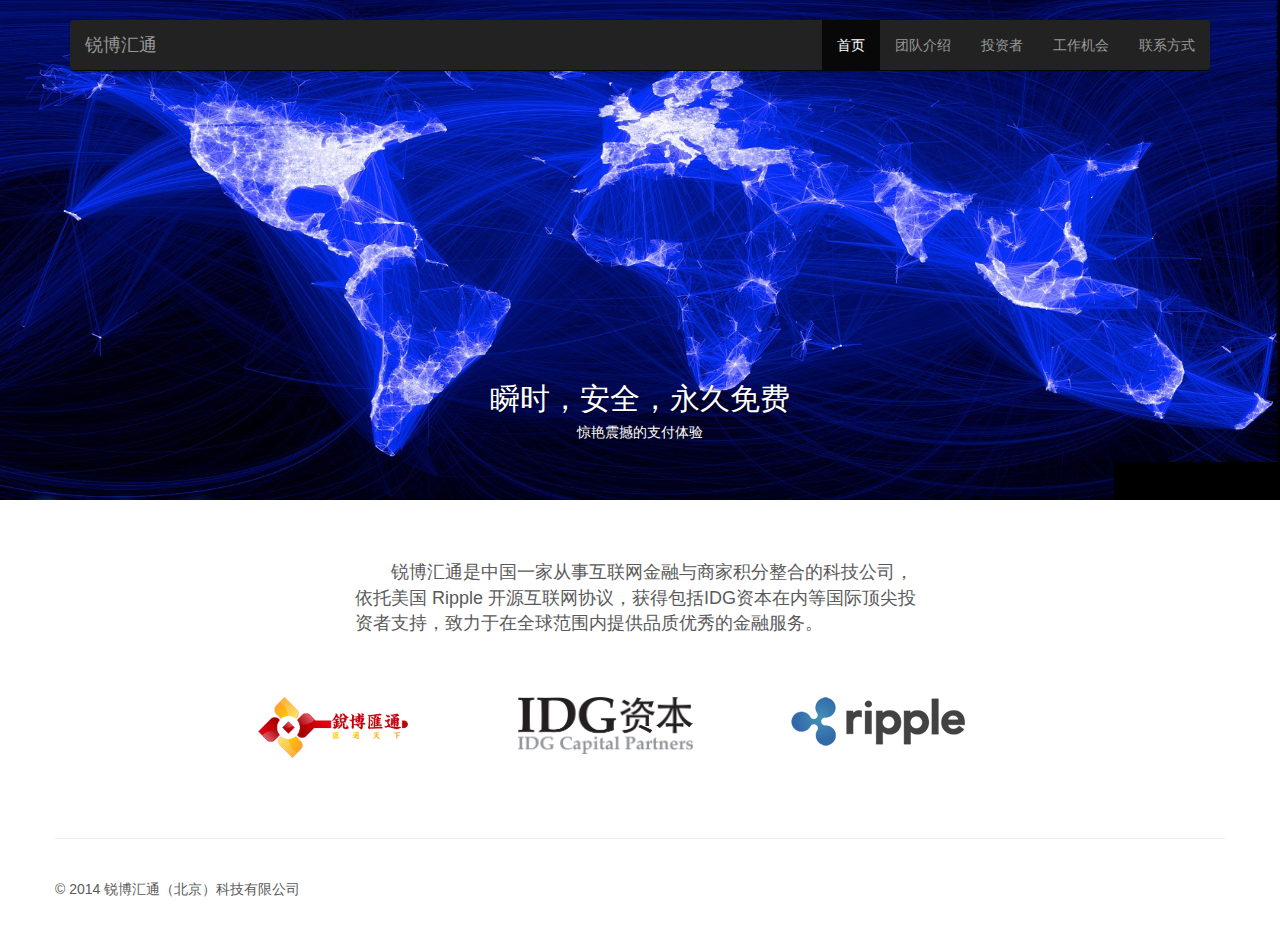
<file: index.html>
<!DOCTYPE html>
<html lang="en">
<head>
  <meta charset="utf-8">
  <meta http-equiv="X-UA-Compatible" content="IE=edge">
  <meta name="viewport" content="width=device-width, initial-scale=1">
  <meta name="description" content="">
  <meta name="author" content="">
  <link rel="shortcut icon" href="../../assets/ico/favicon.ico">

  <title>锐博汇通（北京）科技有限公司</title>

  <!-- Bootstrap core CSS -->
  <link href="css/base.css" rel="stylesheet">
  <!-- <link href="less/custom-bootstrap.less" rel="stylesheet/less"> -->
</head>

<!-- NAVBAR
  ================================================== -->
  <body>
    <div class="navbar-wrapper">
      <div class="container">

        <div class="navbar navbar-inverse navbar-static-top" role="navigation">
          <div class="container">
            <div class="navbar-header">
              <button type="button" class="navbar-toggle" data-toggle="collapse" data-target=".navbar-collapse">
                <span class="sr-only">Toggle navigation</span>
                <span class="icon-bar"></span>
                <span class="icon-bar"></span>
                <span class="icon-bar"></span>
              </button>
              <a class="navbar-brand" href="#">锐博汇通</a>
            </div>
            <div class="navbar-collapse collapse">
              <ul class="nav navbar-nav navbar-right" style="margin-right: 15px;">
                    <li class="active"><a href="#">首页</a></li>
                    <li><a href="team.html">团队介绍</a></li>
                    <li><a href="vc.html">投资者</a></li>
                    <li><a href="jobs.html">工作机会</a></li>
                    <li><a href="contact.html">联系方式</a></li>
                  </ul>
            </div>
          </div>
        </div>

      </div>
    </div>


    <!-- Carousel
    ================================================== -->
    <div id="myCarousel" class="carousel slide" data-ride="carousel">
      <!-- Indicators -->
      <!-- <ol class="carousel-indicators">
        <li data-target="#myCarousel" data-slide-to="0" class="active"></li>
        <li data-target="#myCarousel" data-slide-to="1"></li>
        <li data-target="#myCarousel" data-slide-to="2"></li>
      </ol> -->
      <div class="carousel-inner">
        <!-- <div class="item active">
          <img src="img/Ducks%20on%20a%20Misty%20Pond.jpg" alt="First slide">
          <div class="container">
            <div class="carousel-caption">
              <h1>标题一</h1>
              <p>the quick brown fox jumps over the lazy dog</p>
            </div>
          </div>
        </div> -->


        <div class="item active">
          <img src="img/transfer.jpg" alt="Second slide">
          <div class="container">
            <div class="carousel-caption">
              <h2>瞬时，安全，永久免费</h2>
              <h5>惊艳震撼的支付体验</h5>
              
              <!-- <p><a class="btn btn-lg btn-default" href="#" role="button">Learn more</a></p> -->
            </div>
          </div>
        </div>

        <!-- <div class="item">
          <img src="img/Lake.jpg" alt="Third slide">
          <div class="container">
            <div class="carousel-caption">
              <h1>标题三</h1>
              <p>the quick brown fox jumps over the lazy dog</p>
              <p><a class="btn btn-lg btn-default" href="#" role="button">Browse</a></p>
            </div>
          </div>
        </div>
         -->
      </div>

      <!-- <a class="left carousel-control" href="#myCarousel" data-slide="prev"><span class="glyphicon glyphicon-chevron-left"></span></a>
      <a class="right carousel-control" href="#myCarousel" data-slide="next"><span class="glyphicon glyphicon-chevron-right"></span></a> -->
    </div><!-- /.carousel -->



    <!-- Marketing messaging and featurettes
    ================================================== -->
    <!-- Wrap the rest of the page in another container to center all the content. -->

    <div class="container marketing">
      <!-- START THE FEATURETTES -->


      <div class="row" style="margin-bottom: 50px;">
        <div class="col-lg-6 col-lg-offset-3">
<!--           <h2>公司简介</h2> -->
          <p style="text-align: left; text-indent: 2em; font-size: 18px;">锐博汇通是中国一家从事互联网金融与商家积分整合的科技公司，依托美国 Ripple 开源互联网协议，获得包括IDG资本在内等国际顶尖投资者支持，致力于在全球范围内提供品质优秀的金融服务。</p>
        </div>
      </div>

      <div class="row" style="top:0; bottom:0; left:0; right:0; margin:auto; width:70%;">
        <div class="col-lg-3" style="top: -20px;">
          <img src="img/logo.png" class="img-responsive">
        </div>
        <div class="col-lg-3 col-lg-offset-1">
          <img src="img/idg.png" class="img-responsive">
        </div>
        <div class="col-lg-3 col-lg-offset-1">
          <img src="img/ripple.png" class="img-responsive">
        </div>
      </div>

      <hr class="featurette-divider">

      <!-- /END THE FEATURETTES -->

      <!-- FOOTER -->
      <footer>
        <p>&copy; 2014 锐博汇通（北京）科技有限公司</p>
      </footer>

    </div><!-- /.container -->


    <!-- Bootstrap core JavaScript
    ================================================== -->
    <!-- Placed at the end of the document so the pages load faster -->
    <script src="js/jquery-1.10.2.min.js"></script>
    <script src="bootstrap/js/bootstrap.js"></script>
    <!-- <script src="js/less-1.5.0.min.js" type="text/javascript"></script> -->
    <script src="js/docs.min.js"></script>
  </body>
</html>
</file>
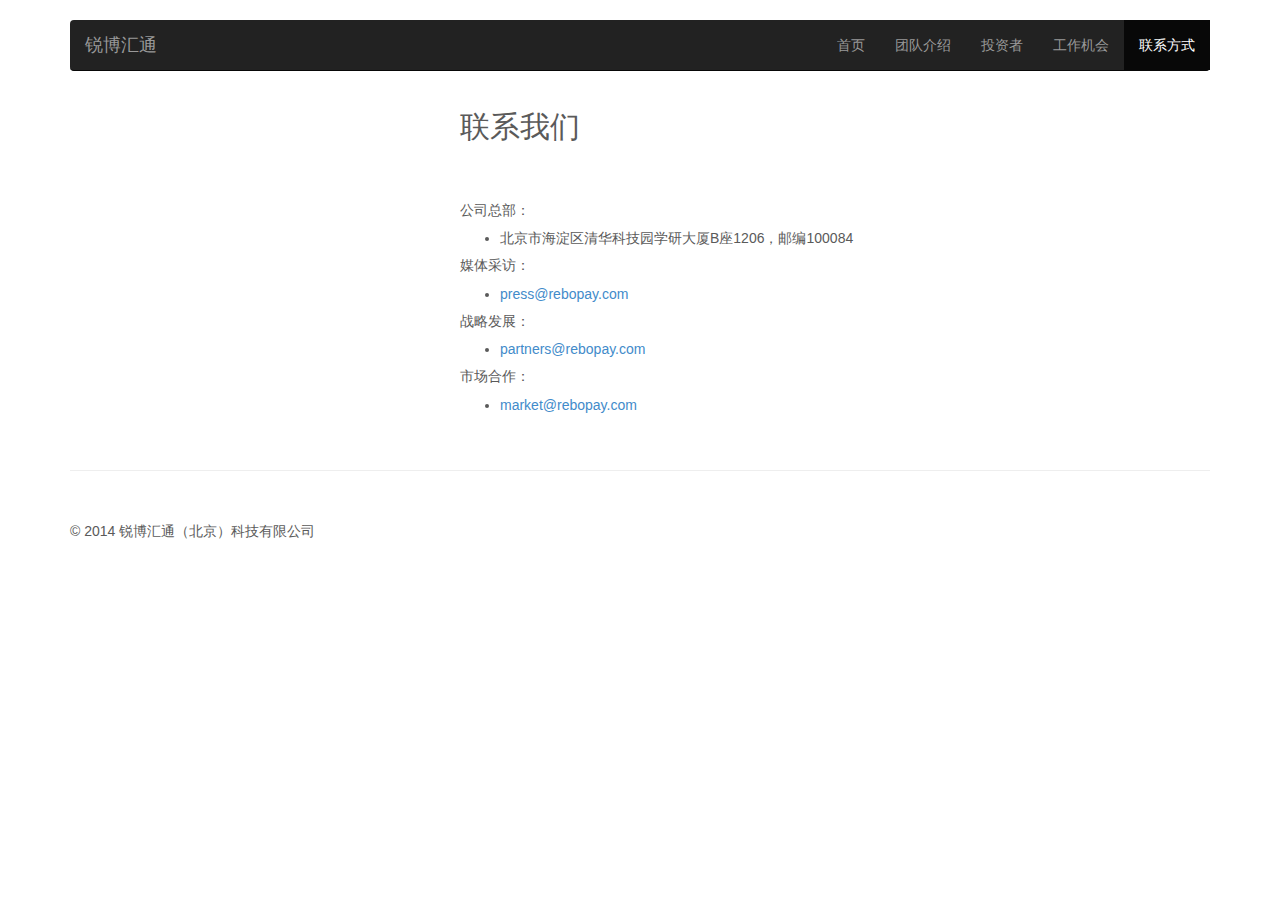
<file: contact.html>
<!DOCTYPE html>
  <html lang="en">
  <head>
    <meta charset="utf-8">
    <meta http-equiv="X-UA-Compatible" content="IE=edge">
    <meta name="viewport" content="width=device-width, initial-scale=1">
    <meta name="description" content="">
    <meta name="author" content="">
    <link rel="shortcut icon" href="../../assets/ico/favicon.ico">

    <title>锐博汇通（北京）科技有限公司</title>

    <!-- Custom styles for this template -->
    <link href="css/offcanvas.css" rel="stylesheet">
    <style>
      .name {
        margin-bottom: 15px;
      }

      .name span{
        font-size: 16px;
        font-weight: bold
      }
      .content-title {
        margin-bottom: 50px;
      }
    </style>
    <!-- Bootstrap core CSS -->
    <link href="css/base.css" rel="stylesheet">
    <!-- <link href="less/custom-bootstrap.less" rel="stylesheet/less"> -->
      </head>

      <body>
        <div class="navbar-wrapper">
          <div class="container">

            <div class="navbar navbar-inverse navbar-static-top" role="navigation">
              <div class="container">
                <div class="navbar-header">
                  <button type="button" class="navbar-toggle" data-toggle="collapse" data-target=".navbar-collapse">
                    <span class="sr-only">Toggle navigation</span>
                    <span class="icon-bar"></span>
                    <span class="icon-bar"></span>
                    <span class="icon-bar"></span>
                  </button>
                  <a class="navbar-brand" href="index.html">锐博汇通</a>
                </div>
                <div class="navbar-collapse collapse">
                  <ul class="nav navbar-nav navbar-right" style="margin-right: 15px;">
                    <li><a href="index.html">首页</a></li>
                    <li><a href="team.html">团队介绍</a></li>
                    <li><a href="vc.html">投资者</a></li>
                    <li><a href="jobs.html">工作机会</a></li>
                    <li class="active"><a href="#">联系方式</a></li>
                  </ul>
                </div>
              </div>
            </div>

          </div>
        </div>

        <div class="container">
          <div class="row row-offcanvas row-offcanvas-right">

            <div class="col-lg-4 sidebar-offcanvas">
              <div style="<!-- min-height:350px; --> background-image: url(img/slide.jpg)"></div>
            </div><!--/span-->

            <div class="col-lg-8">
              <h2 class="content-title">联系我们</h2>
              <div class="row" style="margin-bottom: 25px;">
                <div class="col-lg-12">
                  <h5>公司总部：</h5>
                  <ul>
                    <li>北京市海淀区清华科技园学研大厦B座1206，邮编100084</li>
                  </ul>

                  <h5>媒体采访：</h5>
                  <ul>
                    <li><a href="mailto:press@rebopay.com">press@rebopay.com</a></li>
                  </ul>
                  <h5>战略发展：</h5>
                  <ul>
                    <li><a href="mailto:partners@rebopay.com">partners@rebopay.com</a></li>
                  </ul>
                  <h5>市场合作：</h5>
                  <ul>
                    <li><a href="mailto:market@rebopay.com">market@rebopay.com</a></li>
                  </ul>
                </div>
              </div>

            </div><!--/span-->

          </div><!--/row-->

          <hr>

          <footer>
            <p>&copy; 2014 锐博汇通（北京）科技有限公司</p>
          </footer>

        </div><!--/.container-->



      <!-- Bootstrap core JavaScript
      ================================================== -->
      <!-- Placed at the end of the document so the pages load faster -->
      <script src="js/jquery-1.10.2.min.js"></script>
      <script src="bootstrap/js/bootstrap.js"></script>
      <script src="js/less-1.5.0.min.js" type="text/javascript"></script>
      <script src="js/docs.min.js"></script>
      <script>
        $(document).ready(function () {
          $('[data-toggle=offcanvas]').click(function () {
            $('.row-offcanvas').toggleClass('active')
          });
        });
      </script>
    </body>
    </html>
</file>
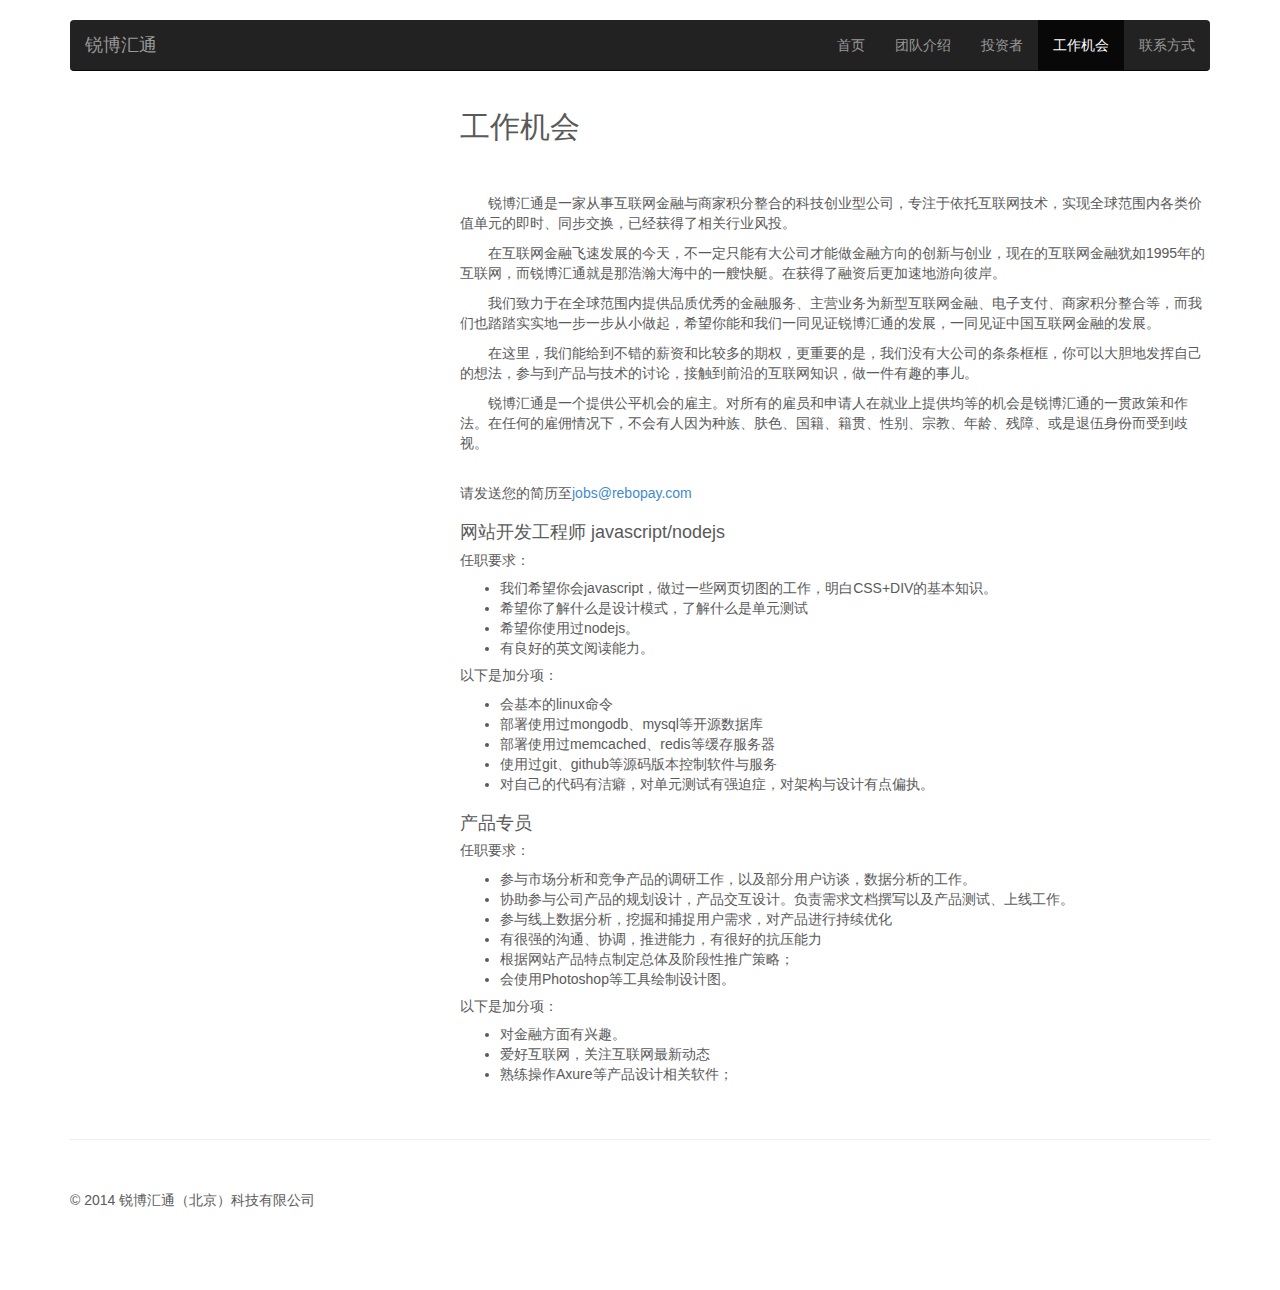
<file: jobs.html>
<!DOCTYPE html>
  <html lang="en">
  <head>
    <meta charset="utf-8">
    <meta http-equiv="X-UA-Compatible" content="IE=edge">
    <meta name="viewport" content="width=device-width, initial-scale=1">
    <meta name="description" content="">
    <meta name="author" content="">
    <link rel="shortcut icon" href="../../assets/ico/favicon.ico">

    <title>锐博汇通（北京）科技有限公司</title>

    <!-- Custom styles for this template -->
    <link href="css/offcanvas.css" rel="stylesheet">

    <style>
      .name {
        margin-bottom: 15px;
      }

      .name span{
        font-size: 16px;
        font-weight: bold
      }
      .content-title {
        margin-bottom: 50px;
      }
    </style>

    <!-- Bootstrap core CSS -->
    <link href="css/base.css" rel="stylesheet">
    <!-- <link href="less/custom-bootstrap.less" rel="stylesheet/less"> -->
  </head>

  <body>
    <div class="navbar-wrapper">
      <div class="container">
        <div class="navbar navbar-inverse navbar-static-top" role="navigation">
          <div class="container">
            <div class="navbar-header">
              <button type="button" class="navbar-toggle" data-toggle="collapse" data-target=".navbar-collapse">
                <span class="sr-only">Toggle navigation</span>
                <span class="icon-bar"></span>
                <span class="icon-bar"></span>
                <span class="icon-bar"></span>
              </button>
              <a class="navbar-brand" href="index.html">锐博汇通</a>
            </div>
            <div class="navbar-collapse collapse">
              <ul class="nav navbar-nav navbar-right" style="margin-right: 15px;">
                <li><a href="index.html">首页</a></li>
                <li><a href="team.html">团队介绍</a></li>
                <li><a href="vc.html">投资者</a></li>
                <li class="active"><a href="#">工作机会</a></li>
                <li><a href="contact.html">联系方式</a></li>
              </ul>
            </div>
          </div>
        </div>

      </div>
    </div>

    <div class="container">
      <div class="row row-offcanvas row-offcanvas-right">

        <div class="col-lg-4 sidebar-offcanvas">
          <div style="<!-- min-height:350px;  -->background-image: url(img/slide.jpg)"></div>
        </div><!--/span-->

        <div class="col-lg-8">            
          <h2 class="content-title">工作机会</h2>
          <p style="text-indent:2em;">锐博汇通是一家从事互联网金融与商家积分整合的科技创业型公司，专注于依托互联网技术，实现全球范围内各类价值单元的即时、同步交换，已经获得了相关行业风投。</p>
          <p style="text-indent:2em;">在互联网金融飞速发展的今天，不一定只能有大公司才能做金融方向的创新与创业，现在的互联网金融犹如1995年的互联网，而锐博汇通就是那浩瀚大海中的一艘快艇。在获得了融资后更加速地游向彼岸。</p>
          <p style="text-indent:2em;">我们致力于在全球范围内提供品质优秀的金融服务、主营业务为新型互联网金融、电子支付、商家积分整合等，而我们也踏踏实实地一步一步从小做起，希望你能和我们一同见证锐博汇通的发展，一同见证中国互联网金融的发展。</p>

          <p style="text-indent:2em;">在这里，我们能给到不错的薪资和比较多的期权，更重要的是，我们没有大公司的条条框框，你可以大胆地发挥自己的想法，参与到产品与技术的讨论，接触到前沿的互联网知识，做一件有趣的事儿。</p>
          <p style="text-indent:2em;">锐博汇通是一个提供公平机会的雇主。对所有的雇员和申请人在就业上提供均等的机会是锐博汇通的一贯政策和作法。在任何的雇佣情况下，不会有人因为种族、肤色、国籍、籍贯、性别、宗教、年龄、残障、或是退伍身份而受到歧视。</p>
          <br>
          <p>请发送您的简历至<a href="mailto:jobs@rebopay.com">jobs@rebopay.com</a></p>
          <div class="row" style="margin-bottom: 25px;">

            <div class="col-lg-12">
              <h4>网站开发工程师 javascript/nodejs</h4>
              <h5>任职要求：</h5>
              <ul>
                <li>我们希望你会javascript，做过一些网页切图的工作，明白CSS+DIV的基本知识。</li>
                <li>希望你了解什么是设计模式，了解什么是单元测试</li>
                <li>希望你使用过nodejs。</li>
                <li>有良好的英文阅读能力。</li>
              </ul>
              <h5>以下是加分项：</h5>
              <ul>
                <li>会基本的linux命令</li>
                <li>部署使用过mongodb、mysql等开源数据库</li>
                <li>部署使用过memcached、redis等缓存服务器</li>
                <li>使用过git、github等源码版本控制软件与服务</li>
                <li>对自己的代码有洁癖，对单元测试有强迫症，对架构与设计有点偏执。</li>
              </ul>
            </div>

            <div class="col-lg-12">
              <h4>产品专员</h4>
              <h5>任职要求：</h5>
              <ul>
                <li>参与市场分析和竞争产品的调研工作，以及部分用户访谈，数据分析的工作。</li>
                <li>协助参与公司产品的规划设计，产品交互设计。负责需求文档撰写以及产品测试、上线工作。</li>
                <li>参与线上数据分析，挖掘和捕捉用户需求，对产品进行持续优化</li>
                <li>有很强的沟通、协调，推进能力，有很好的抗压能力</li>
                <li>根据网站产品特点制定总体及阶段性推广策略；</li>
                <li>会使用Photoshop等工具绘制设计图。</li>
              </ul>
              <h5>以下是加分项：</h5>
              <ul>
               <li>对金融方面有兴趣。</li>
                <li>爱好互联网，关注互联网最新动态</li>
                <li>熟练操作Axure等产品设计相关软件；</li>
              </ul>
            </div>
          </div>
          <h5 style="text-indent: 2em; line-height: 1.5em;">

          </h5>

        </div>
      </div>
      <hr>

      <footer>
        <p>&copy; 2014 锐博汇通（北京）科技有限公司</p>
      </footer>

    </div><!--/.container-->



      <!-- Bootstrap core JavaScript
      ================================================== -->
      <!-- Placed at the end of the document so the pages load faster -->
      <script src="js/jquery-1.10.2.min.js"></script>
      <script src="bootstrap/js/bootstrap.js"></script>
      <script src="js/less-1.5.0.min.js" type="text/javascript"></script>
      <script src="js/docs.min.js"></script>
      <script>
        $(document).ready(function () {
          $('[data-toggle=offcanvas]').click(function () {
            $('.row-offcanvas').toggleClass('active')
          });
        });
      </script>
    </body>
    </html>
</file>
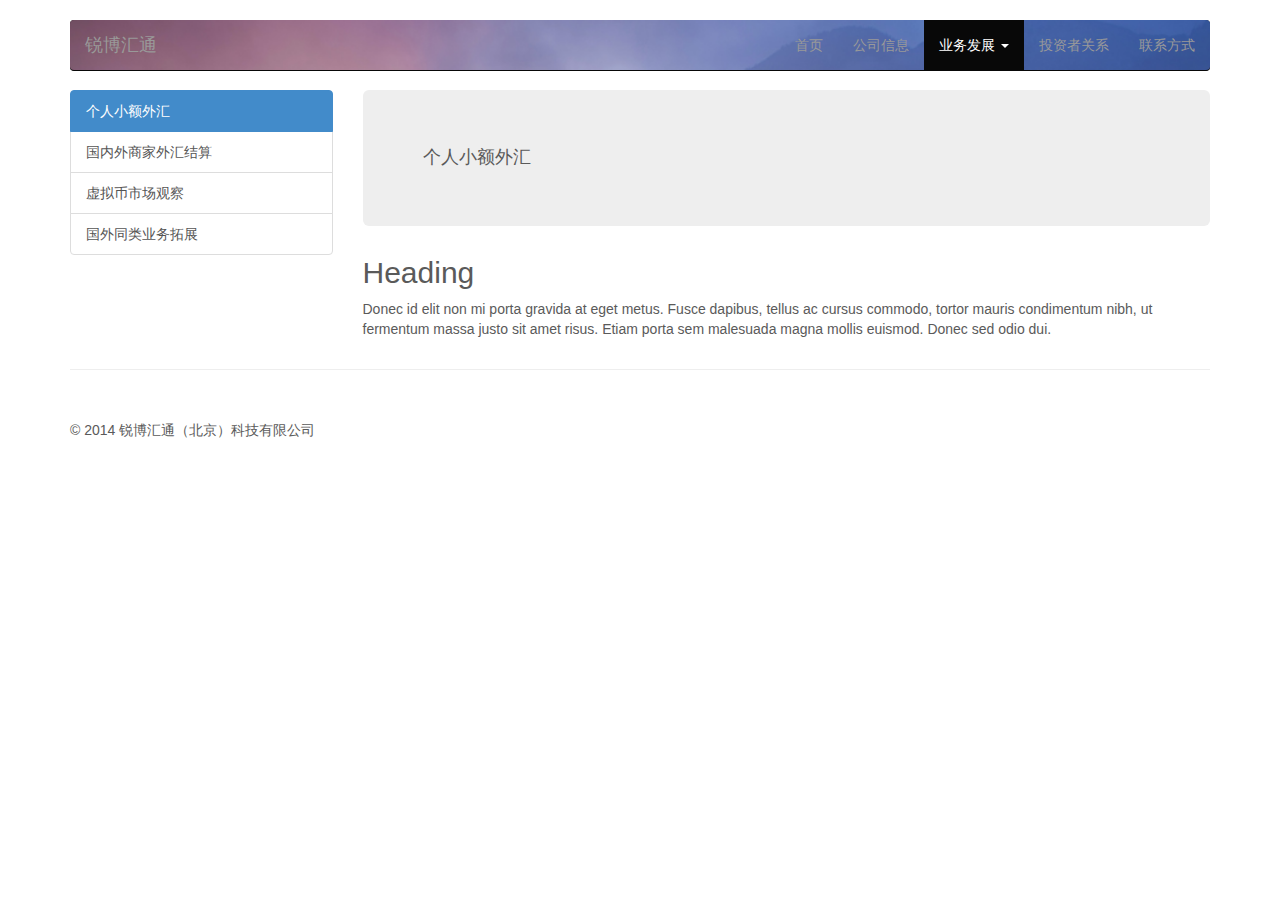
<file: single.html>
<!DOCTYPE html>
<html lang="en">
  <head>
    <meta charset="utf-8">
    <meta http-equiv="X-UA-Compatible" content="IE=edge">
    <meta name="viewport" content="width=device-width, initial-scale=1">
    <meta name="description" content="">
    <meta name="author" content="">
    <link rel="shortcut icon" href="../../assets/ico/favicon.ico">

    <title>Off Canvas Template for Bootstrap</title>

    <!-- Custom styles for this template -->
    <link href="css/offcanvas.css" rel="stylesheet">

    <!-- Just for debugging purposes. Don't actually copy this line! -->
    <!--[if lt IE 9]><script src="../../assets/js/ie8-responsive-file-warning.js"></script><![endif]-->

    <!-- HTML5 shim and Respond.js IE8 support of HTML5 elements and media queries -->
    <!--[if lt IE 9]>
      <script src="https://oss.maxcdn.com/libs/html5shiv/3.7.0/html5shiv.js"></script>
      <script src="https://oss.maxcdn.com/libs/respond.js/1.4.2/respond.min.js"></script>
    <![endif]-->
    <link href="less/custom-bootstrap.less" rel="stylesheet/less">
  </head>

  <body>
    <div class="navbar-wrapper">
      <div class="container">

        <div class="navbar navbar-inverse navbar-static-top" role="navigation" style="background-image: url(img/Lake.jpg);background-size: cover;">
          <div class="container">
            <div class="navbar-header">
              <button type="button" class="navbar-toggle" data-toggle="collapse" data-target=".navbar-collapse">
                <span class="sr-only">Toggle navigation</span>
                <span class="icon-bar"></span>
                <span class="icon-bar"></span>
                <span class="icon-bar"></span>
              </button>
              <a class="navbar-brand" href="#">锐博汇通</a>
            </div>
            <div class="navbar-collapse collapse">
              <ul class="nav navbar-nav navbar-right" style="margin-right: 15px;">
                <li><a href="#">首页</a></li>
                <li><a href="#about">公司信息</a></li>
                <li class="dropdown active">
                  <a href="#" class="dropdown-toggle" data-toggle="dropdown">业务发展 <b class="caret"></b></a>
                  <ul class="dropdown-menu">
                    <li><a href="#">个人小额外汇</a></li>
                    <li><a href="#">国内外商家外汇结算</a></li>
                    <li><a href="#">虚拟币市场观察</a></li>
                    <li class="divider"></li>
                    <li class="dropdown-header">技术支持</li>
                    <li><a href="#">国外同类业务拓展</a></li>
                  </ul>
                </li>
                <li><a href="#vc">投资者关系</a></li>
                <li><a href="#contact">联系方式</a></li>
              </ul>
            </div>
          </div>
        </div>

      </div>
    </div>

    <div class="container">

      <div class="row row-offcanvas row-offcanvas-right">
        <div class="col-xs-6 col-sm-3 sidebar-offcanvas" id="sidebar" role="navigation">
          <div class="list-group">
            <a href="#" class="list-group-item active">个人小额外汇</a>
            <a href="#" class="list-group-item">国内外商家外汇结算</a>
            <a href="#" class="list-group-item">虚拟币市场观察</a>
            <a href="#" class="list-group-item">国外同类业务拓展</a>
          </div>
        </div><!--/span-->

        <div class="col-xs-12 col-sm-9">
          <p class="pull-right visible-xs">
            <button type="button" class="btn btn-primary btn-xs" data-toggle="offcanvas">Toggle nav</button>
          </p>
          <div class="jumbotron">
            <h4>个人小额外汇</h4>
          </div>


              <h2>Heading</h2>
              <p>Donec id elit non mi porta gravida at eget metus. Fusce dapibus, tellus ac cursus commodo, tortor mauris condimentum nibh, ut fermentum massa justo sit amet risus. Etiam porta sem malesuada magna mollis euismod. Donec sed odio dui. </p>


        </div><!--/span-->


      </div><!--/row-->

      <hr>

      <footer>
        <p>&copy; 2014 锐博汇通（北京）科技有限公司</p>
      </footer>

    </div><!--/.container-->



    <!-- Bootstrap core JavaScript
    ================================================== -->
    <!-- Placed at the end of the document so the pages load faster -->
    <script src="js/jquery-1.10.2.min.js"></script>
    <script src="bootstrap/js/bootstrap.js"></script>
    <script src="js/less-1.5.0.min.js" type="text/javascript"></script>
    <script src="js/docs.min.js"></script>
    <script>
      $(document).ready(function () {
        $('[data-toggle=offcanvas]').click(function () {
          $('.row-offcanvas').toggleClass('active')
        });
      });
    </script>
  </body>
</html>
</file>
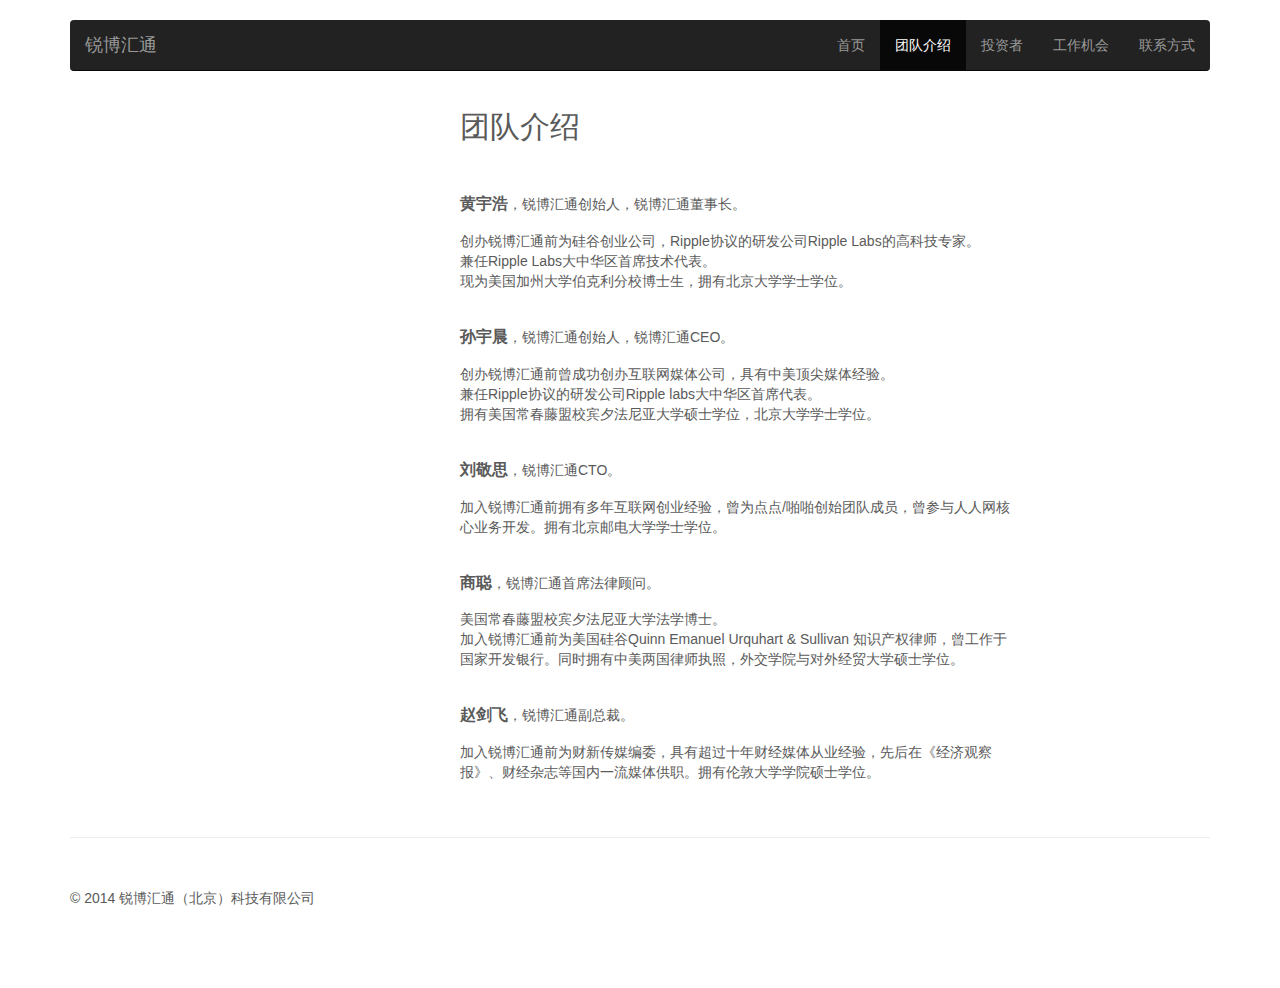
<file: team.html>
<!DOCTYPE html>
  <html lang="en">
  <head>
    <meta charset="utf-8">
    <meta http-equiv="X-UA-Compatible" content="IE=edge">
    <meta name="viewport" content="width=device-width, initial-scale=1">
    <meta name="description" content="">
    <meta name="author" content="">
    <link rel="shortcut icon" href="../../assets/ico/favicon.ico">

    <title>锐博汇通（北京）科技有限公司</title>

    <!-- Custom styles for this template -->
    <link href="css/offcanvas.css" rel="stylesheet">
    <style>
      .name {
        margin-bottom: 15px;
      }

      .name span{
        font-size: 16px;
        font-weight: bold
      }
      .content-title {
        margin-bottom: 50px;
      }
    </style>
    <!-- Bootstrap core CSS -->
    <link href="css/base.css" rel="stylesheet">
    <!-- <link href="less/custom-bootstrap.less" rel="stylesheet/less"> -->
      </head>

      <body>
        <div class="navbar-wrapper">
          <div class="container">

            <div class="navbar navbar-inverse navbar-static-top" role="navigation">
              <div class="container">
                <div class="navbar-header">
                  <button type="button" class="navbar-toggle" data-toggle="collapse" data-target=".navbar-collapse">
                    <span class="sr-only">Toggle navigation</span>
                    <span class="icon-bar"></span>
                    <span class="icon-bar"></span>
                    <span class="icon-bar"></span>
                  </button>
                  <a class="navbar-brand" href="index.html">锐博汇通</a>
                </div>
                <div class="navbar-collapse collapse">
                  <ul class="nav navbar-nav navbar-right" style="margin-right: 15px;">
                    <li><a href="index.html">首页</a></li>
                    <li class="active"><a href="#">团队介绍</a></li>
                    <li><a href="vc.html">投资者</a></li>
                    <li><a href="jobs.html">工作机会</a></li>
                    <li><a href="contact.html">联系方式</a></li>
                  </ul>
                </div>
              </div>
            </div>

          </div>
        </div>

        <div class="container">
          <div class="row row-offcanvas row-offcanvas-right">

            <div class="col-lg-4 sidebar-offcanvas">
              <div style="<!-- min-height:350px; --> background-image: url(img/slide.jpg)"></div>
            </div><!--/span-->

            <div class="col-lg-8">            
              <h2 class="content-title">团队介绍</h2>

              <div class="row" style="margin-bottom: 25px;">
                <!-- <div class="col-lg-2"><img class="img-responsive" src="img/yuchen.jpg"></img></div> -->
                <div class="col-lg-9">
                <p class="name"><span>黄宇浩</span>，锐博汇通创始人，锐博汇通董事长。</p>
                <p>创办锐博汇通前为硅谷创业公司，Ripple协议的研发公司Ripple Labs的高科技专家。<br>兼任Ripple Labs大中华区首席技术代表。<br>现为美国加州大学伯克利分校博士生，拥有北京大学学士学位。</p>
                </div>
              </div>
              

              <div class="row" style="margin-bottom: 25px;">
                <!-- <div class="col-lg-2"><img class="img-responsive" src="img/yuchen.jpg"></img></div> -->
                <div class="col-lg-9">
                <p class="name"><span>孙宇晨</span>，锐博汇通创始人，锐博汇通CEO。</p>
                <p>创办锐博汇通前曾成功创办互联网媒体公司，具有中美顶尖媒体经验。<br>兼任Ripple协议的研发公司Ripple labs大中华区首席代表。<br>拥有美国常春藤盟校宾夕法尼亚大学硕士学位，北京大学学士学位。</p></div>
              </div>

              <div class="row" style="margin-bottom: 25px;">
                <!-- <div class="col-lg-2"><img class="img-responsive" src="img/yuchen.jpg"></img></div> -->
                <div class="col-lg-9">
                <p class="name"><span>刘敬思</span>，锐博汇通CTO。</p>
                <p>加入锐博汇通前拥有多年互联网创业经验，曾为点点/啪啪创始团队成员，曾参与人人网核心业务开发。拥有北京邮电大学学士学位。</p></div>
              </div>
              
              <div class="row" style="margin-bottom: 25px;">
                <!-- <div class="col-lg-2"><img class="img-responsive" src="img/yuchen.jpg"></img></div> -->
                <div class="col-lg-9">
                <p class="name"><span>商聪</span>，锐博汇通首席法律顾问。</p>
                <p>美国常春藤盟校宾夕法尼亚大学法学博士。<br>加入锐博汇通前为美国硅谷Quinn Emanuel Urquhart & Sullivan 知识产权律师，曾工作于国家开发银行。同时拥有中美两国律师执照，外交学院与对外经贸大学硕士学位。</p></div>
              </div>

              <div class="row" style="margin-bottom: 25px;">
                <!-- <div class="col-lg-2"><img class="img-responsive" src="img/yuchen.jpg"></img></div> -->
                <div class="col-lg-9">
                <p class="name"><span>赵剑飞</span>，锐博汇通副总裁。</p>
                <p>加入锐博汇通前为财新传媒编委，具有超过十年财经媒体从业经验，先后在《经济观察报》、财经杂志等国内一流媒体供职。拥有伦敦大学学院硕士学位。</p>
                </div>
              </div>
              
            </div><!--/span-->

          </div><!--/row-->

          <hr>

          <footer>
            <p>&copy; 2014 锐博汇通（北京）科技有限公司</p>
          </footer>

        </div><!--/.container-->



      <!-- Bootstrap core JavaScript
      ================================================== -->
      <!-- Placed at the end of the document so the pages load faster -->
      <script src="js/jquery-1.10.2.min.js"></script>
      <script src="bootstrap/js/bootstrap.js"></script>
      <script src="js/less-1.5.0.min.js" type="text/javascript"></script>
      <script src="js/docs.min.js"></script>
      <script>
        $(document).ready(function () {
          $('[data-toggle=offcanvas]').click(function () {
            $('.row-offcanvas').toggleClass('active')
          });
        });
      </script>
    </body>
    </html>
</file>
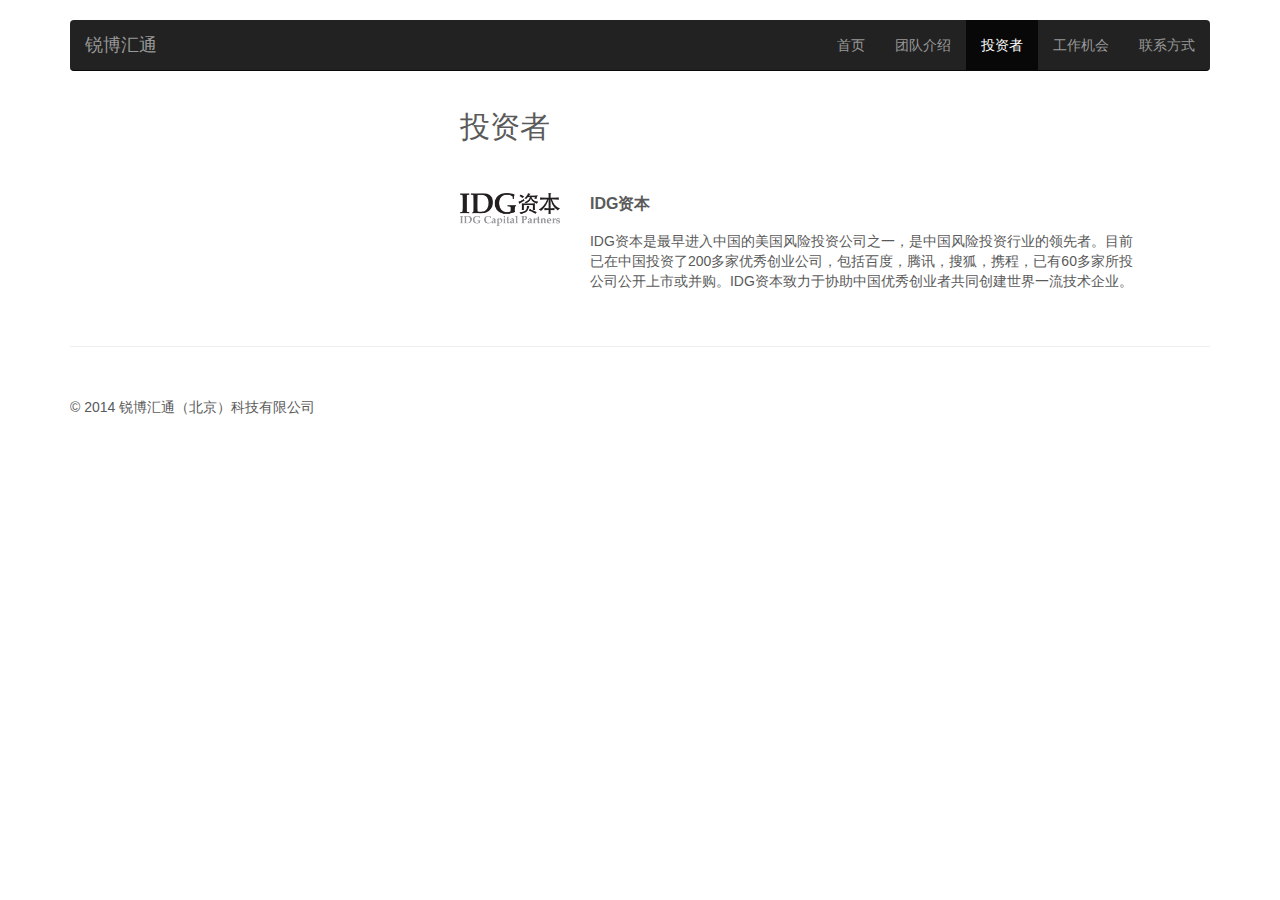
<file: vc.html>
<!DOCTYPE html>
  <html lang="en">
  <head>
    <meta charset="utf-8">
    <meta http-equiv="X-UA-Compatible" content="IE=edge">
    <meta name="viewport" content="width=device-width, initial-scale=1">
    <meta name="description" content="">
    <meta name="author" content="">
    <link rel="shortcut icon" href="../../assets/ico/favicon.ico">

    <title>锐博汇通（北京）科技有限公司</title>

    <!-- Custom styles for this template -->
    <link href="css/offcanvas.css" rel="stylesheet">
    <style>
      .name {
        margin-bottom: 15px;
      }

      .name span {
        font-size: 16px;
        font-weight: bold
      }

      .content-title {
        margin-bottom: 50px;
      }
    </style>
    <!-- Bootstrap core CSS -->
    <link href="css/base.css" rel="stylesheet">
    <!-- <link href="less/custom-bootstrap.less" rel="stylesheet/less"> -->
      </head>

      <body>
        <div class="navbar-wrapper">
          <div class="container">

            <div class="navbar navbar-inverse navbar-static-top" role="navigation">
              <div class="container">
                <div class="navbar-header">
                  <button type="button" class="navbar-toggle" data-toggle="collapse" data-target=".navbar-collapse">
                    <span class="sr-only">Toggle navigation</span>
                    <span class="icon-bar"></span>
                    <span class="icon-bar"></span>
                    <span class="icon-bar"></span>
                  </button>
                  <a class="navbar-brand" href="index.html">锐博汇通</a>
                </div>
                <div class="navbar-collapse collapse">
                  <ul class="nav navbar-nav navbar-right" style="margin-right: 15px;">
                    <li><a href="index.html">首页</a></li>
                    <li><a href="team.html">团队介绍</a></li>
                    <li class="active"><a href="#">投资者</a></li>
                    <li><a href="jobs.html">工作机会</a></li>
                    <li><a href="contact.html">联系方式</a></li>
                  </ul>
                </div>
              </div>
            </div>

          </div>
        </div>

        <div class="container">
          <div class="row row-offcanvas row-offcanvas-right">

            <div class="col-lg-4 sidebar-offcanvas">
              <div style="<!-- min-height:350px -->; background-image: url(img/slide.jpg)"></div>
            </div><!--/span-->

            <div class="col-lg-8">            
              <h2 class="content-title">投资者</h2>
              <div class="row" style="margin-bottom: 25px;">
              <div class="col-lg-2"><img class="img-responsive" src="img/idg.png"></img></div>
                <div class="col-lg-9">
                  <p class="name"><span>IDG资本</span></p>
                  <p>IDG资本是最早进入中国的美国风险投资公司之一，是中国风险投资行业的领先者。目前已在中国投资了200多家优秀创业公司，包括百度，腾讯，搜狐，携程，已有60多家所投公司公开上市或并购。IDG资本致力于协助中国优秀创业者共同创建世界一流技术企业。</p>
                </div>
              </div>

            </div><!--/span-->

          </div><!--/row-->

          <hr>

          <footer>
            <p>&copy; 2014 锐博汇通（北京）科技有限公司</p>
          </footer>

        </div><!--/.container-->



      <!-- Bootstrap core JavaScript
      ================================================== -->
      <!-- Placed at the end of the document so the pages load faster -->
      <script src="js/jquery-1.10.2.min.js"></script>
      <script src="bootstrap/js/bootstrap.js"></script>
      <script src="js/less-1.5.0.min.js" type="text/javascript"></script>
      <script src="js/docs.min.js"></script>
      <script>
        $(document).ready(function () {
          $('[data-toggle=offcanvas]').click(function () {
            $('.row-offcanvas').toggleClass('active')
          });
        });
      </script>
    </body>
    </html>
</file>
<file: css/offcanvas.css>
/*
 * Style tweaks
 * --------------------------------------------------
 */
html,
body {
  overflow-x: hidden; /* Prevent scroll on narrow devices */
}
body {
  padding-top: 90px;
}
footer {
  padding: 30px 0;
}

/*
 * Off Canvas
 * --------------------------------------------------
 */
@media screen and (max-width: 767px) {
  .row-offcanvas {
    position: relative;
    -webkit-transition: all .25s ease-out;
       -moz-transition: all .25s ease-out;
            transition: all .25s ease-out;
  }

  .row-offcanvas-right {
    right: 0;
  }

  .row-offcanvas-left {
    left: 0;
  }

  .row-offcanvas-right
  .sidebar-offcanvas {
    right: -50%; /* 6 columns */
  }

  .row-offcanvas-left
  .sidebar-offcanvas {
    left: -50%; /* 6 columns */
  }

  .row-offcanvas-right.active {
    right: 50%; /* 6 columns */
  }

  .row-offcanvas-left.active {
    left: 50%; /* 6 columns */
  }

  .sidebar-offcanvas {
    position: absolute;
    top: 0;
    width: 50%; /* 6 columns */
  }
}
</file>
